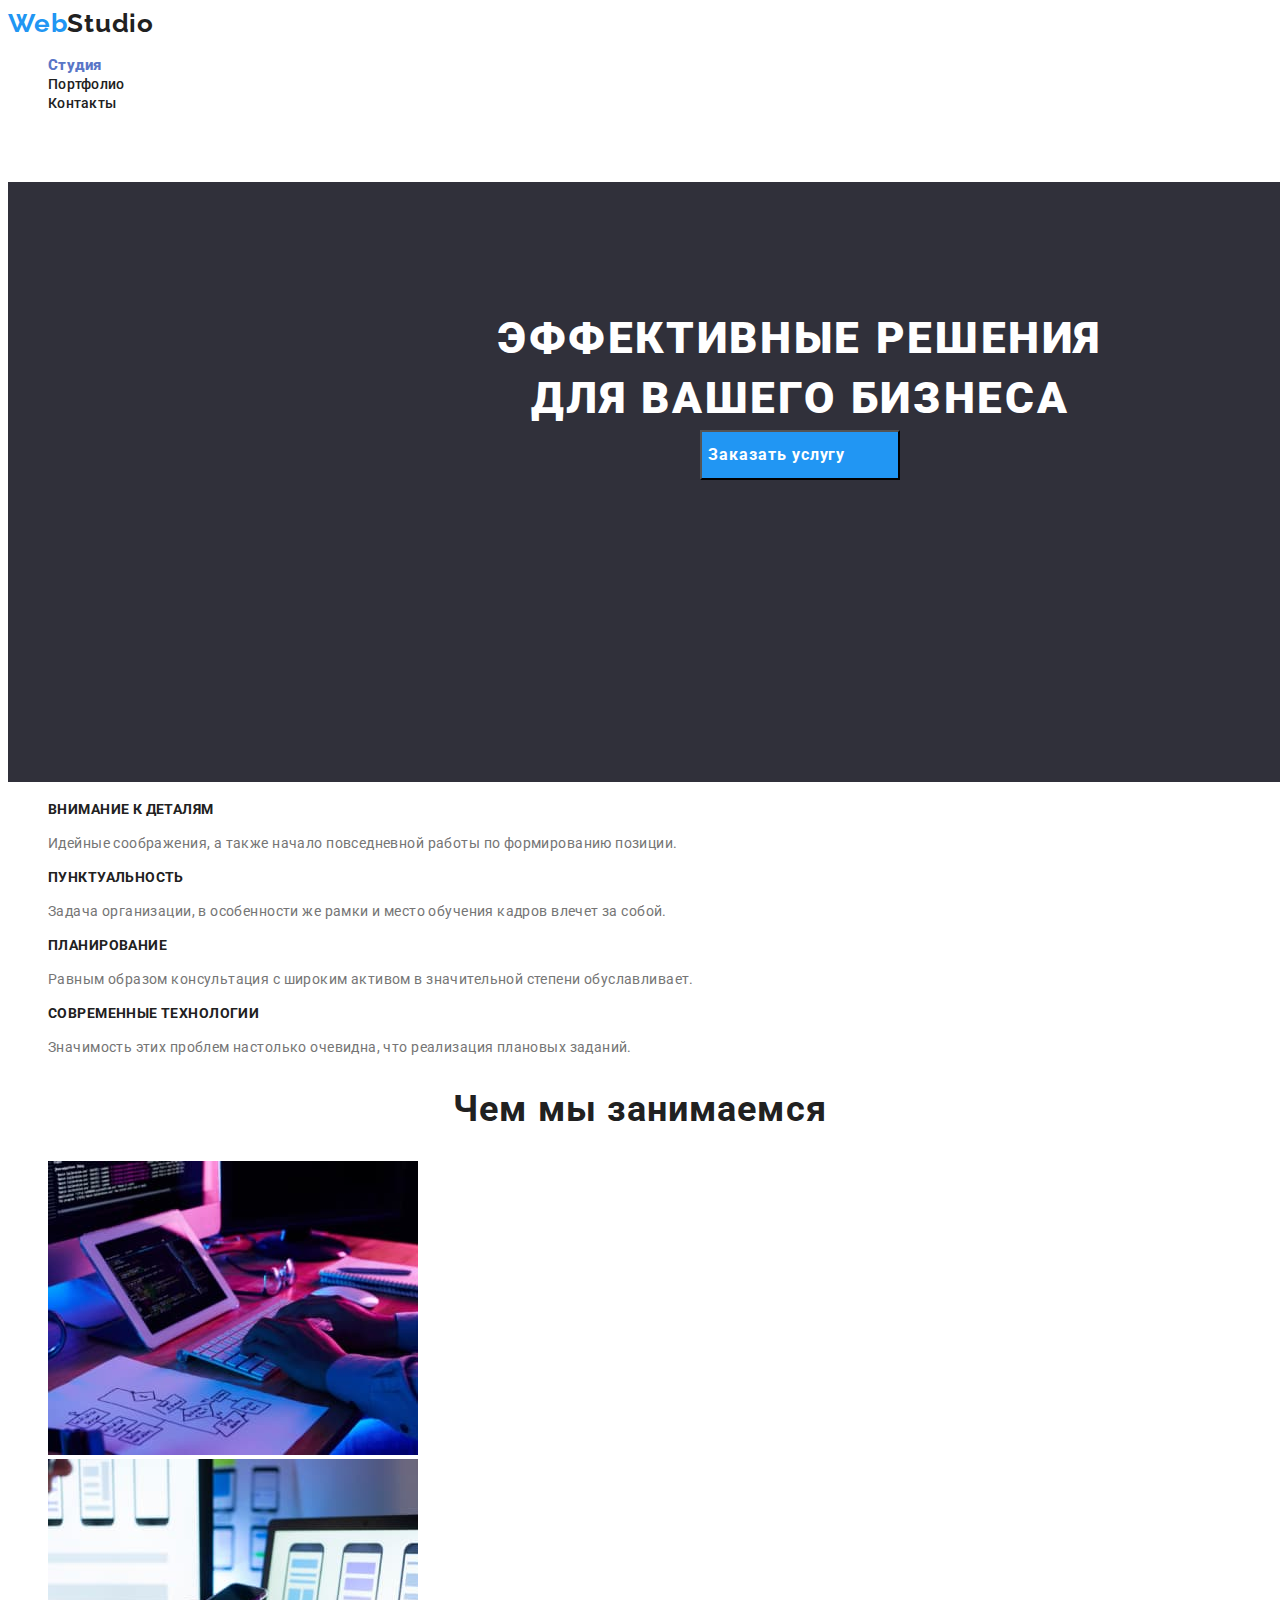
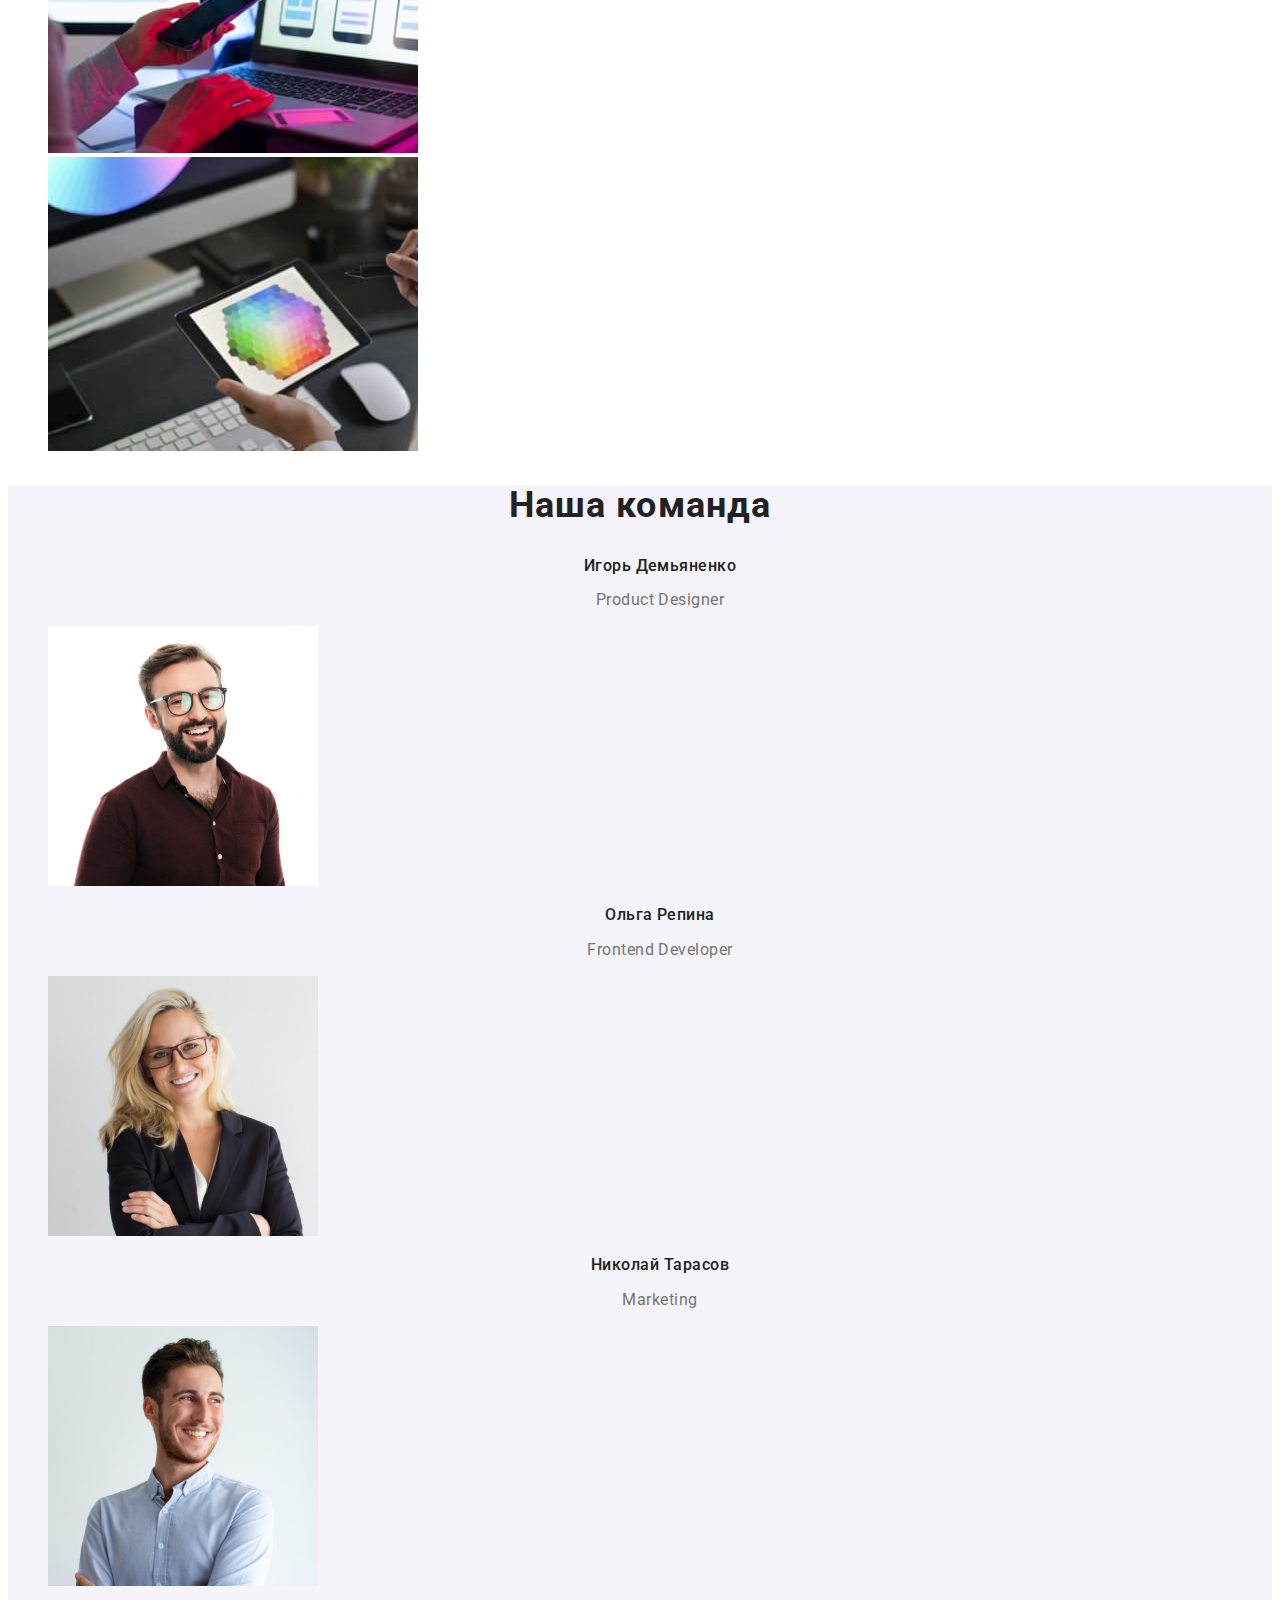
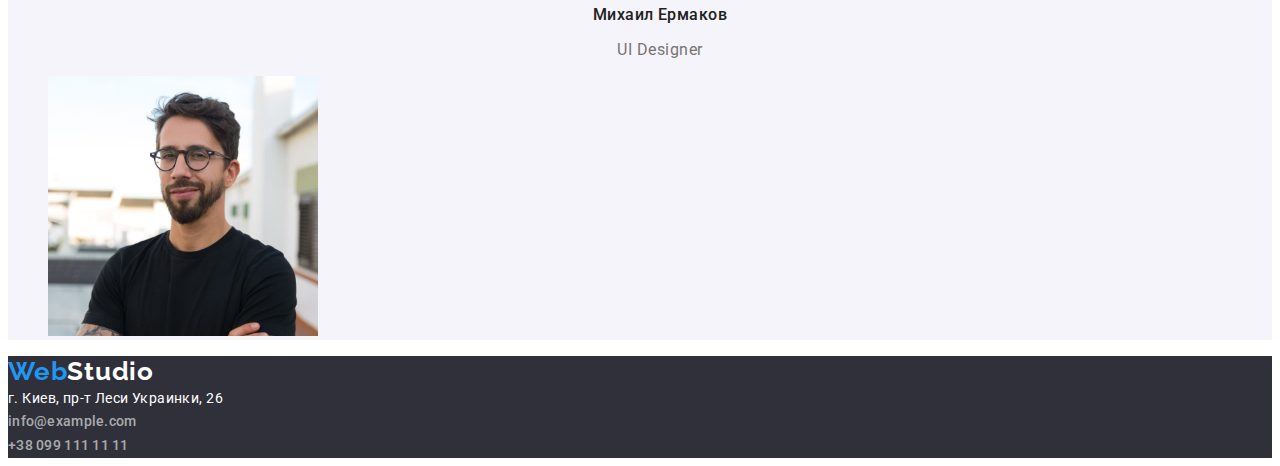
<file: index.html>
<!DOCTYPE html>
<html lang="ru">

<head>
    <meta charset="UTF-8">
    <meta http-equiv="X-UA-Compatible" content="IE=edge">
    <meta name="viewport" content="width=device-width, initial-scale=1.0">
    <title>WebStudio</title>
    <link rel="stylesheet" href="./css/styles.css">
    <link rel="preconnect" href="https://fonts.googleapis.com">
    <link rel="preconnect" href="https://fonts.gstatic.com" crossorigin>
    <link href="https://fonts.googleapis.com/css2?family=Raleway:wght@700&family=Roboto:wght@400;500;700;900&display=swap"
        rel="stylesheet">
</head>

<body>
    <!-- Шапка сторінки -->
    <header class="page-header">
        <!-- Основна навігація -->
        <nav>
            <a href="index.html" class="webstudio"><span class="webstudio-color">Web</span>Studio</a>
            <ul class="header-list">
                <li><a href="./index.html" class="item current">Студия</a></li>
                <li><a href="./portfolio.html" class="item">Портфолио</a></li>
                <li><a href="" class="item">Контакты</a></li>
            </ul>
        </nav>
        <ul class="header-right">
            <li><a href="mailto:info@devstudio.com" class="header-tel">info@devstudio.com</a></li>
            <li><a href="tel:+380961111111" class="header-tel">+38 096 111 11 11</a></li>
        </ul>
    </header>
    <!-- Унікальність сторінки -->
    <main class="page-main">
        <!-- Section 1 -->
        <section class="first-section">
            <h1 class="title">ЭФФЕКТИВНЫЕ РЕШЕНИЯ ДЛЯ ВАШЕГО БИЗНЕСА</h1>
            <button type="button" class="btn pointer">Заказать услугу</button>
            <img src="./images/Bg.jpg" alt="background" width="1600" height="600">
        </section>
        <!-- Section 2 -->
        <section class="second-section">
            <h2 hidden class="features">Особенности</h2>
            <ul class="second-list">
                <li>
                    <h3 class="title">ВНИМАНИЕ К ДЕТАЛЯМ</h3>
                    <p class="text">Идейные соображения, а также начало повседневной работы по формированию позиции.</p>
                </li>
                <li>
                    <h3 class="title">ПУНКТУАЛЬНОСТЬ</h3>
                    <p class="text">Задача организации, в особенности же рамки и место обучения кадров влечет за собой.</p>
                </li>
                <li>
                    <h3 class="title">ПЛАНИРОВАНИЕ</h3>
                    <p class="text">Равным образом консультация с широким активом в значительной степени обуславливает.</p>
                </li>
                <li>
                    <h3 class="title">СОВРЕМЕННЫЕ ТЕХНОЛОГИИ</h3>
                    <p class="text">Значимость этих проблем настолько очевидна, что реализация плановых заданий.</p>
                </li>
            </ul>
        </section>
        <!-- Section 3 -->
        <section class="third-section">
            <h2 class="our-work-title">Чем мы занимаемся</h2>
            <ul class="third-list">
                <li><img src="./images/img1.jpg" alt="copywriter" width="370" height="294"></li>
                <li><img src="./images/img2.jpg" alt="photo" width="370" height="294"></li>
                <li><img src="./images/img3.jpg" alt="drow" width="370" height="294"></li>
            </ul>
        </section>
        <!-- Section 4 -->
        <section class="four-section">
            <h2 class="team">Наша команда</h2>
            <ul class="four-list">
                <li>
                    <h3 class="title">Игорь Демьяненко</h3>
                    <p class="text">Product Designer</p>
                    <img src="./images/igor.jpg" alt="Igor" width="270" height="260">
                </li>
                <li>
                    <h3 class="title">Ольга Репина</h3>
                    <p class="text">Frontend Developer</p>
                    <img src="./images/olga.jpg" alt="Olga" width="270" height="260">
                </li>
                <li>
                    <h3 class="title">Николай Тарасов</h3>
                    <p class="text">Marketing</p>
                    <img src="./images/nik.jpg" alt="Nic" width="270" height="260">
                </li>
                <li>
                    <h3 class="title">Михаил Ермаков</h3>
                    <p class="text">UI Designer</p>
                    <img src="./images/mikh.jpg" alt="Mykh" width="270" height="260">
                </li>
            </ul>
        </section>
    </main>
    <!-- підвал сторінки -->
    <footer class="page-footer">    
        <a href="./index.html" class="webstudio"><span class="webstudio-color">Web</span>Studio</a>
        <address class="street">
            г. Киев, пр-т Леси Украинки, 26 <br>
            <a href="mailto:info@example.com" class="footer-tel">info@example.com</a> <br>
            <a href="tel:+380991111111" class="footer-tel">+38 099 111 11 11</a>
        </address>
    </footer>
</body>
</html>
</file>
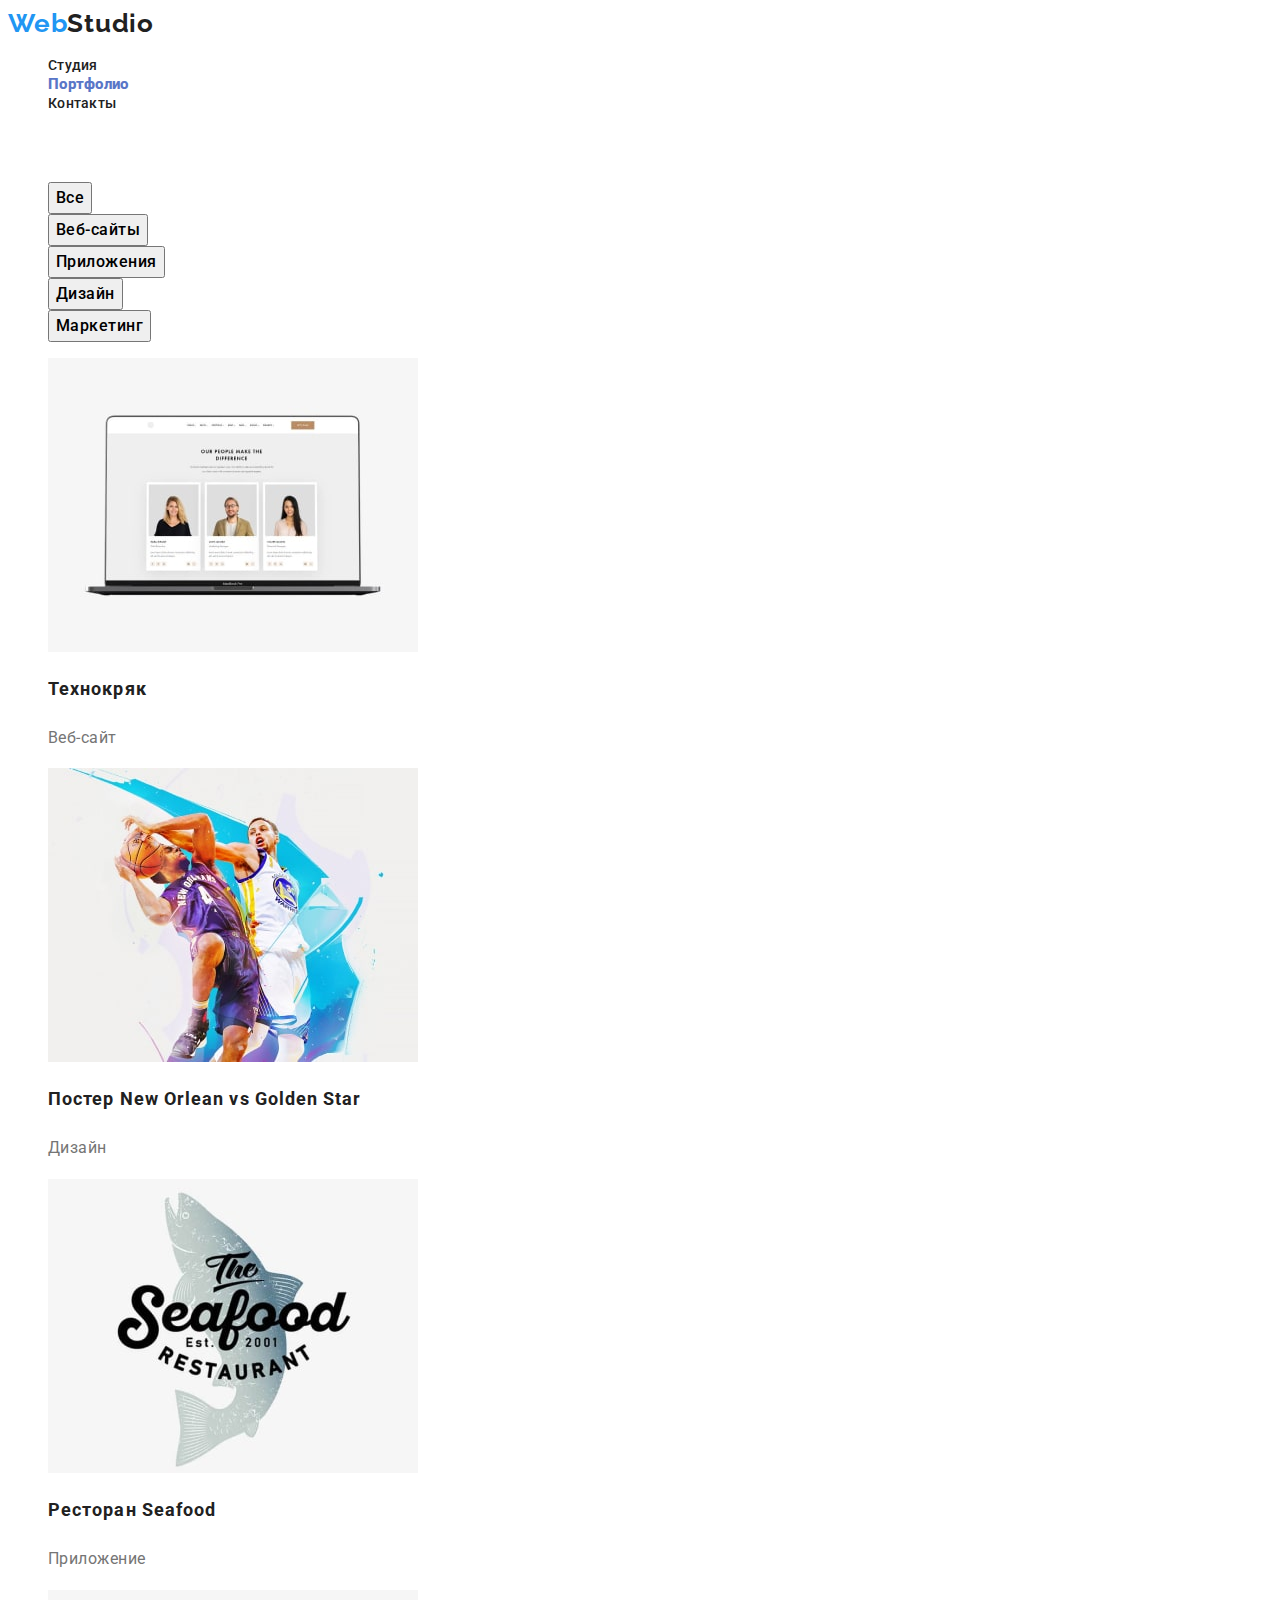
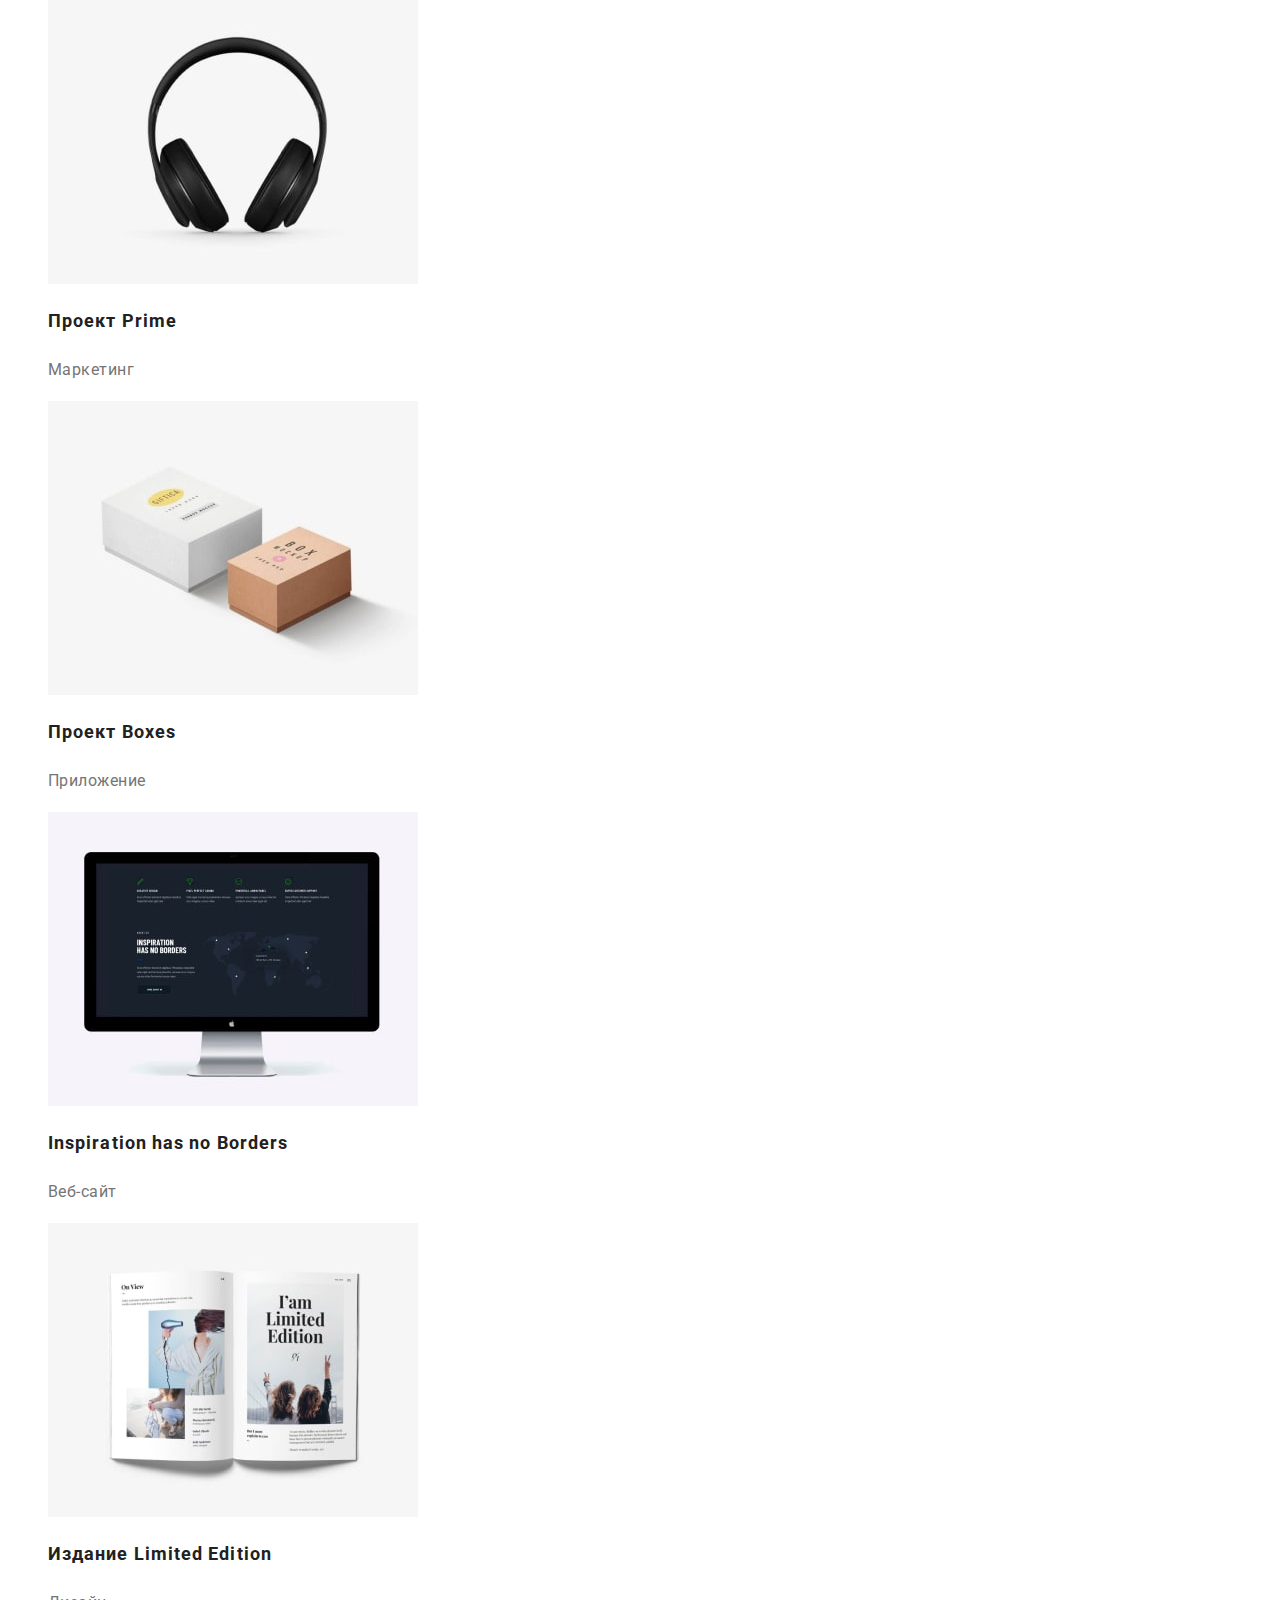
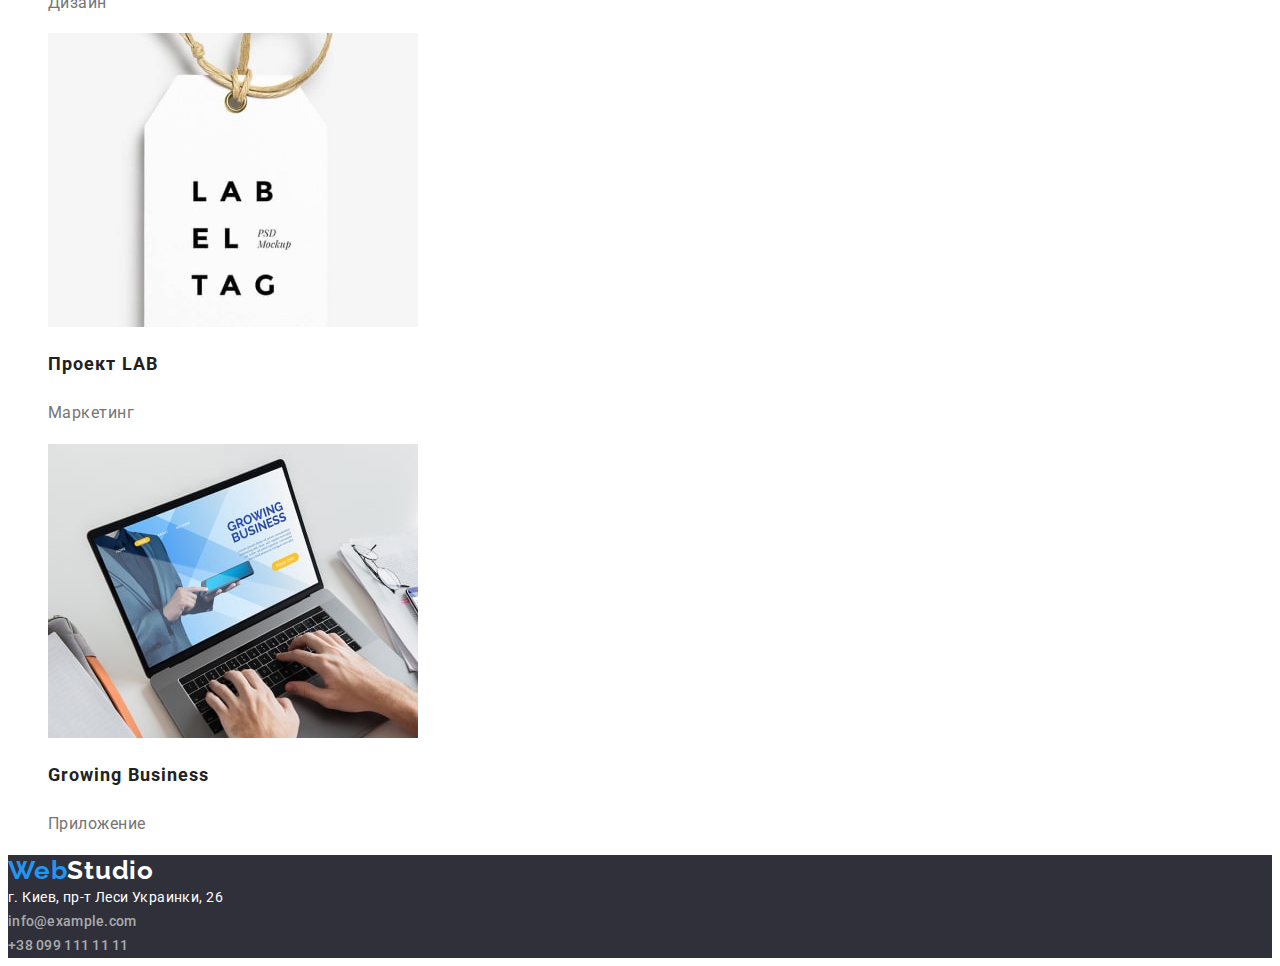
<file: portfolio.html>
<!DOCTYPE html>
<html lang="ru">
<head>
    <meta charset="UTF-8">
    <meta http-equiv="X-UA-Compatible" content="IE=edge">
    <meta name="viewport" content="width=device-width, initial-scale=1.0">
    <title>Portfolio</title>
    <link rel="stylesheet" href="./css/styles.css">
    <link rel="preconnect" href="https://fonts.googleapis.com">
    <link rel="preconnect" href="https://fonts.gstatic.com" crossorigin>
    <link href="https://fonts.googleapis.com/css2?family=Raleway:wght@700&family=Roboto:wght@400;500;700;900&display=swap"
        rel="stylesheet">
</head>
<body>
    <!-- Шапка сторінки -->
    <header class="page-header">
        <!-- Основна навігація -->
        <nav>
            <a href="index.html" class="webstudio"><span class="webstudio-color">Web</span>Studio</a>
            <ul class="header-list">
                <li><a href="./index.html" class="item">Студия</a></li>
                <li><a href="./portfolio.html" class="item current">Портфолио</a></li>
                <li><a href="" class="item">Контакты</a></li>
            </ul>
        </nav>
        <ul class="header-right">
            <li><a href="mailto:info@devstudio.com" class="header-tel">info@devstudio.com</a></li>
            <li><a href="tel:+380961111111" class="header-tel">+38 096 111 11 11</a></li>
        </ul>
    </header>
    <!-- Унікальність сторінки -->
    <main class="page-main-portfolio">
    <!-- Перша секція -->
    <section class="first-section-portfolio">
        <h1 hidden class="title">Portfolio</h1>
        <ul class="first-list">
            <li> <button type="button" class="btn pointer">Все</button> </li>
            <li> <button type="button" class="btn pointer">Веб-сайты</button> </li>
            <li> <button type="button" class="btn pointer">Приложения</button> </li>
            <li> <button type="button" class="btn pointer">Дизайн</button> </li>
            <li> <button type="button" class="btn pointer">Маркетинг</button> </li>
         </ul>
        <ul class="second-list">
            <li>
                <img src="./images/laptop.jpg" alt="Технокряк" width="370" height="294">
                <h2 class="second-list-title">Технокряк</h2>
                <p class="text">Веб-сайт</p>
            </li>
            <li>
                <img src="./images/poster.jpg" alt="Постер" width="370" height="294">
                <h2 class="second-list-title">Постер New Orlean vs Golden Star</h2>
                <p class="text">Дизайн</p>
            </li>
            <li>
                <img src="./images/seafood.jpg" alt="Ресторан" width="370" height="294">
                <h2 class="second-list-title">Ресторан Seafood</h2>
                <p class="text">Приложение</p>
            </li>
            <li>
                <img src="./images/headphone.jpg" alt="Проект-Prime" width="370" height="294">
                <h2 class="second-list-title">Проект Prime</h2>
                <p class="text">Маркетинг</p>
            </li>
            <li>
                <img src="./images/boxes.jpg" alt="Проект-Boxes" width="370" height="294">
                <h2 class="second-list-title">Проект Boxes</h2>
                <p class="text">Приложение</p>
            </li>
            <li>
                <img src="./images/screen.jpg" alt="Монитор" width="370" height="294">
                <h2 class="second-list-title">Inspiration has no Borders</h2>
                <p class="text">Веб-сайт</p>
            </li>
            <li>
                <img src="./images/book.jpg" alt="Книга" width="370" height="294">
                <h2 class="second-list-title">Издание Limited Edition</h2>
                <p class="text">Дизайн</p>
            </li>
            <li>
                <img src="./images/lab.jpg" alt="Проект-LAB" width="370" height="294">
                <h2 class="second-list-title">Проект LAB</h2>
                <p class="text">Маркетинг</p>
            </li>
            <li>
                <img src="./images/business.jpg" alt="Бизнес" width="370" height="294">
                <h2 class="second-list-title">Growing Business</h2>
                <p class="text">Приложение</p>
            </li>
        </ul>
    </section>
    </main>
    <!-- підвал сторінки -->
    <footer class="page-footer">
        <a href="index.html" class="webstudio"><span class="webstudio-color">Web</span>Studio</a>
        <address class="street">
            г. Киев, пр-т Леси Украинки, 26 <br>
            <a href="mailto:info@example.com" class="footer-tel">info@example.com</a> <br>
            <a href="tel:+380991111111" class="footer-tel">+38 099 111 11 11</a>
        </address>
    </footer>
</body>
</html>
</file>
<file: css/styles.css>
:root {
  --blue-text-color: #2196f3;
  --title-text-color: #212121;
  --secondary-text-color: #ffffff;
  --primary-text-color: #757575;
  --support-text-color: rgba(255, 255, 255, 0.6);
  --color-four-section: #f5f4fa;
  --background-color-footer: #2f303a;
}

body {
  font-family: "Roboto", sans-serif;
  color: var(--title-text-color);
  font-style: normal;
}

/* Шапка сторінки studio */

.page-header {
  background-color: var(--secondary-text-color);
}

.page-header .webstudio,
.page-footer .webstudio {
  color: var(--title-text-color);
  font-family: "Raleway", serif;
  font-style: normal;
  font-weight: bold;
  font-size: 26px;
  line-height: 1.19;
  letter-spacing: 0.03em;
  text-decoration: none;
}

.page-header .webstudio-color,
.page-footer .webstudio-color {
  color: var(--blue-text-color);
}

.page-header .header-list {
  list-style: none;
}

.header-list .item {
  color: var(--title-text-color);
  text-decoration: none;
  font-family: "Roboto";
  font-style: normal;
  font-weight: 500;
  font-size: 14px;
  line-height: 1.14;
  letter-spacing: 0.02em;
}

.header-list .item:hover,
.header-list .item:focus {
  color: var(--blue-text-color);
}

.page-header .header-right {
  list-style: none;
}

.page-header .current{
  color: rgb(89, 118, 199);
  font-weight: 800;
  font-size: 15px;
}

.page-header .header-tel,
.page-footer .footer-tel {
  color: var(--support-text-color);
  text-decoration: none;
  font-family: "Roboto";
  font-style: normal;
  font-weight: 500;
  font-size: 14px;
  line-height: 1.14;
  letter-spacing: 0.02em;
}

.page-header .header-tel:hover,
.page-header .header-tel:focus,
.page-footer .footer-tel:hover,
.page-footer .footer-tel:focus {
  color: var(--blue-text-color);
}

/* Унікальність сторінки studio*/

.first-section .title {
  color: var(--secondary-text-color);
  font-family: "Roboto";
  font-style: normal;
  font-weight: 900;
  font-size: 44px;
  line-height: 1.36;
  text-align: center;
  letter-spacing: 0.06em;
  position: absolute;
  width: 696px;
  height: 120px;
  left: 452px;
  top: 280px;
}

.first-section .btn {
  color: var(--secondary-text-color);
  background-color: var(--blue-text-color);
  font-family: "Roboto";
  font-style: normal;
  font-weight: bold;
  font-size: 16px;
  line-height: 1.87;
  display: flex;
  align-items: center;
  text-align: center;
  letter-spacing: 0.06em;
  position: absolute;
  width: 200px;
  height: 50px;
  left: 700px;
  top: 430px;
}

.pointer{
  cursor: pointer;
}

.first-section .btn:hover,
.first-section .btn:focus{
  color: var(--blue-text-color);
  background-color: var(--secondary-text-color);
}

.second-section {
  background-color: var(--secondary-text-color);
}

.second-list {
  list-style: none;
}

.second-section .title {
  color: var(--title-text-color);
  font-family: Roboto;
  font-style: normal;
  font-weight: bold;
  font-size: 14px;
  line-height: 1.14;
  letter-spacing: 0.03em;
}

.second-section .text {
  color: var(--primary-text-color);
  font-family: Roboto;
  font-style: normal;
  font-weight: normal;
  font-size: 14px;
  line-height: 1.71;
  letter-spacing: 0.03em;
}

.third-section .third-list {
  list-style: none;
}

.third-section .our-work-title {
  color: var(--title-text-color);
  font-family: Roboto;
  font-style: normal;
  font-weight: bold;
  font-size: 36px;
  line-height: 1.16;
  text-align: center;
  letter-spacing: 0.03em;
}

.four-section {
  background-color: var(--color-four-section);
}
.four-section .team {
  color: var(--title-text-color);
  font-family: Roboto;
  font-style: normal;
  font-weight: bold;
  font-size: 36px;
  line-height: 1.16;
  text-align: center;
  letter-spacing: 0.03em;
}

.four-list {
  list-style: none;
}

.four-list .title {
  color: var(--title-text-color);
  font-family: Roboto;
  font-style: normal;
  font-weight: 500;
  font-size: 16px;
  line-height: 1.18;
  text-align: center;
  letter-spacing: 0.03em;
}

.four-list .text {
  color: var(--primary-text-color);
  font-family: Roboto;
  font-style: normal;
  font-weight: normal;
  font-size: 16px;
  line-height: 1.18;
  text-align: center;
  letter-spacing: 0.03em;
}

/* Підвал сторінки studio*/

.page-footer {
  background-color: var(--background-color-footer);
}

.page-footer .webstudio{
color: var(--secondary-text-color);
}

.page-footer .street {
  color: var(--secondary-text-color);
  font-family: Roboto;
  font-style: normal;
  font-weight: normal;
  font-size: 14px;
  line-height: 1.71;
  letter-spacing: 0.03em;
}

/* Шапка сторінки portfolio */

/* Унікальність сторінки portfolio */

.first-section-portfolio .first-list {
  list-style: none;
}
.first-section-portfolio .btn {
  color: var{var(--secondary-text-color)};
  font-family: Roboto;
  font-style: normal;
  font-weight: 500;
  font-size: 16px;
  line-height: 1.62;
  text-align: center;
  letter-spacing: 0.03em;
}

.pointer{
  cursor: pointer;
}

.first-section-portfolio .btn:hover,
.first-section-portfolio .btn:focus{
  color: var(--secondary-text-color);
  background-color: var(--blue-text-color);
}

.first-section-portfolio .second-list-title{
  color: var(--title-text-color);
  font-family: Roboto;
  font-style: normal;
  font-weight: bold;
  font-size: 18px;
  line-height: 2;
  letter-spacing: 0.06em;
}
.first-section-portfolio .text{
  color: var(--primary-text-color);
  font-family: Roboto;
  font-style: normal;
  font-weight: normal;
  font-size: 16px;
  line-height: 1.87;
  letter-spacing: 0.03em;
}

/* Підвал сторінки portfolio*/
</file>
